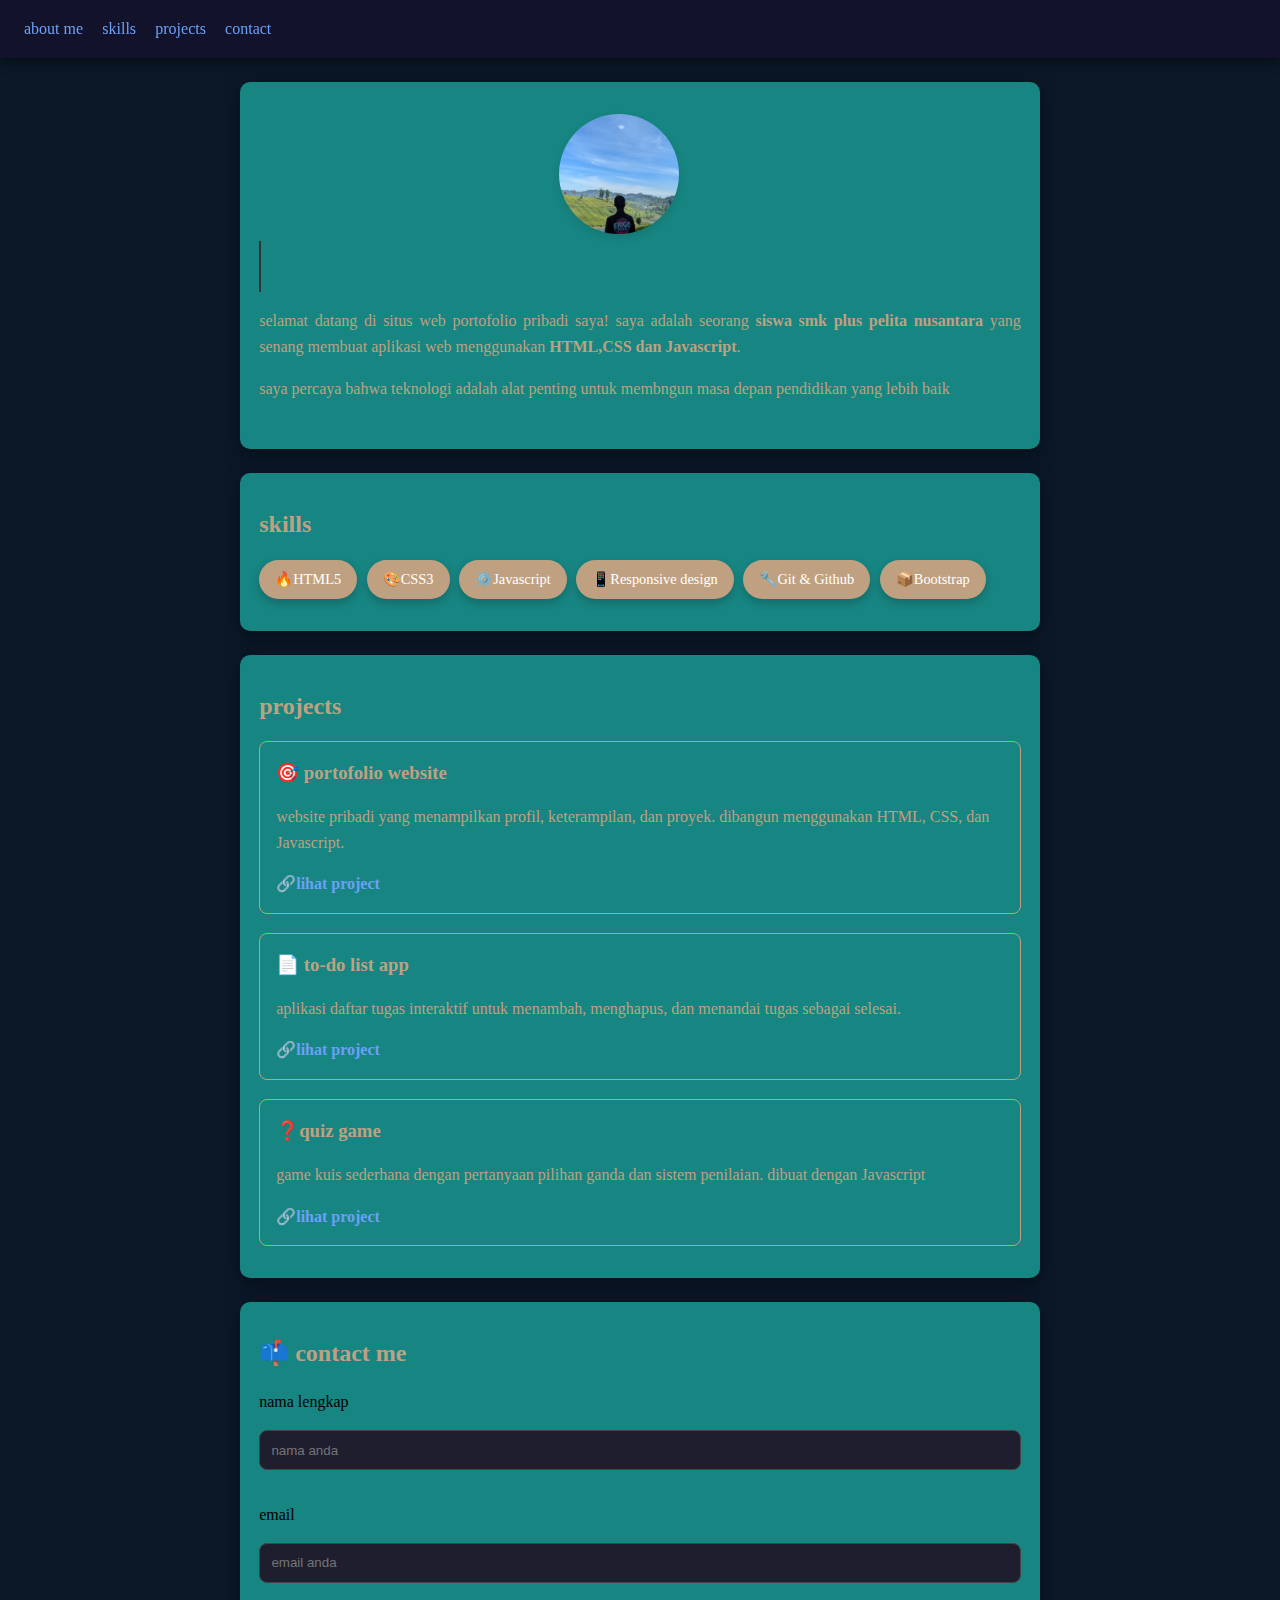
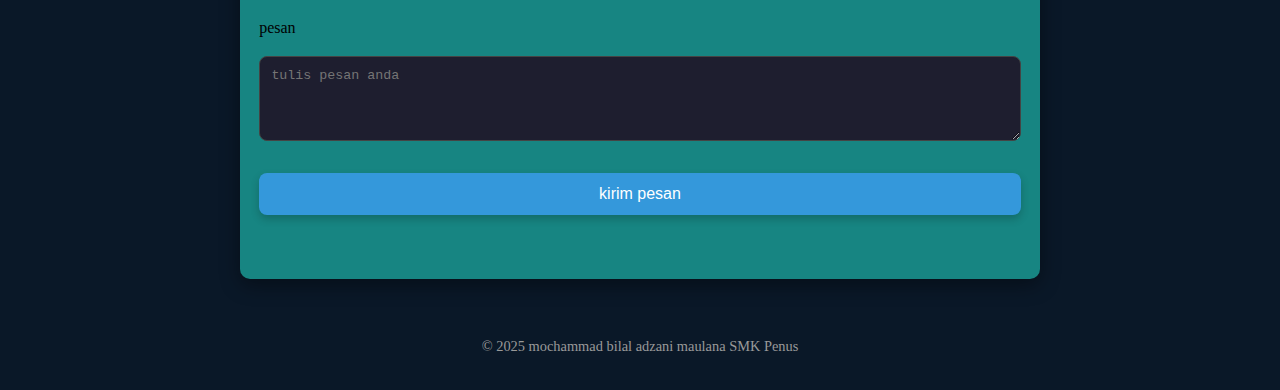
<file: index.html>
<!DOCTYPE html>
<html lang="en">
<head>
    <meta charset="UTF-8">
    <meta name="viewport" content="width=device-width, initial-scale=1.0">
    <title>my portofolio</title>
    <link rel="stylesheet" href="style.css">
</head>
<body>
    <header>
        <div class="container">
            <nav aria-label="primary navigation">
                <ul>
                    <li><a href="#about">about me</a></li>
                    <li><a href="#skills">skills</a></li>
                    <li><a href="#projects">projects</a></li>
                    <li><a href="#contact">contact</a></li>
                </ul>
            </nav>
        </div>
    </header>

    <main class="container" tabindex="0">
        <section id="about" class="about-me" class="img" aria-label="about me section">
            <img src="foto bilal.jpg">
            <h1 class="ngetik">halo bro,saya <strong> mochammad bilal adzani maulana</strong></h1>
            <p>
                selamat datang di situs web portofolio pribadi saya! saya adalah seorang<strong> siswa smk plus pelita nusantara</strong>
                yang senang membuat aplikasi web menggunakan <strong>HTML,CSS dan Javascript</strong>.
            </p>
            <p>saya percaya bahwa teknologi adalah alat penting untuk membngun masa depan pendidikan yang lebih baik</p>
        </section>
    </main>

    <section id="skils" aria-label="skills section">
        <h2> skills</h2>
        <div class="skills-list" role="list">
            <span class="skill" role="listinem"> 🔥HTML5</span>
            <span class="skill" role="listinem"> 🎨CSS3</span>
            <span class="skill" role="listinem"> ⚙️Javascript</span>
            <span class="skill" role="listinem"> 📱Responsive design</span>
            <span class="skill" role="listinem"> 🔧Git & Github</span>
            <span class="skill" role="listinem"> 📦Bootstrap</span>
        </div>
    </section>

    <section id="projects" aria-label="projects section">
        <h2>projects</h2>
        <div class="projects-list">

            <article class="projects-item" tabindex="0">
                <h3>🎯 portofolio website</h3>
                <p>
                    website pribadi yang menampilkan profil, keterampilan, dan proyek. dibangun menggunakan HTML, CSS, dan Javascript.
                </p>
                <a href="webb/index.html" class="projects-link" target="_blank" rel="noopener">🔗lihat project</a>
            </article>

            <article class="projects-item" tabindex="0">
                <h3>📄 to-do list app</h3>
                <p>
                    aplikasi daftar tugas interaktif untuk menambah, menghapus, dan menandai tugas sebagai selesai.
                </p>
                <a href="todo/todo.html" class="projects-link" target="_blank" rel="noopener">🔗lihat project</a>
            </article>

            <article class="projects-item" tabindex="0">
                <h3>❓quiz game</h3>
                <p>
                    game kuis sederhana dengan pertanyaan pilihan ganda dan sistem penilaian. dibuat dengan Javascript
                </p>
                <a href="quiz/quiz.html" class="projects-link" target="_blank" rel="noopener">🔗lihat project</a>
            </article>
        </div>
    </section>

    <section id="contact" aria-label="contact section">
        <h2>📫 contact me</h2>
        <form id="contac-from" novalidate>

            <label for="name">nama lengkap</label>
            <input type="text" id="name" name="name" placeholder="nama anda" aria-label="nama anda" required />
            <div class="error" id="name-error"></div>
            
            <label for="email">email</label>
            <input type="email" id="email" name="email" placeholder="email anda" aria-label="email anda" required />
            <div class="error" id="email-error"></div>

            <label for="message">pesan</label>
            <textarea type="message" id="message" name="message" rows="4" placeholder="tulis pesan anda" aria-label="pesan anda" required></textarea>
            <div class="error" id="name-error"></div>

            <button type="submit" aria-label="kirim pesan"> kirim pesan</button>
            <p class="success-msg" id="success-message" aria-live="polite"></p>
        </form>
    </section>

    <footer>
        &copy; 2025 mochammad bilal adzani maulana SMK Penus
    </footer>

    <script src="script.js"></script>
</body>
</html>
</file>
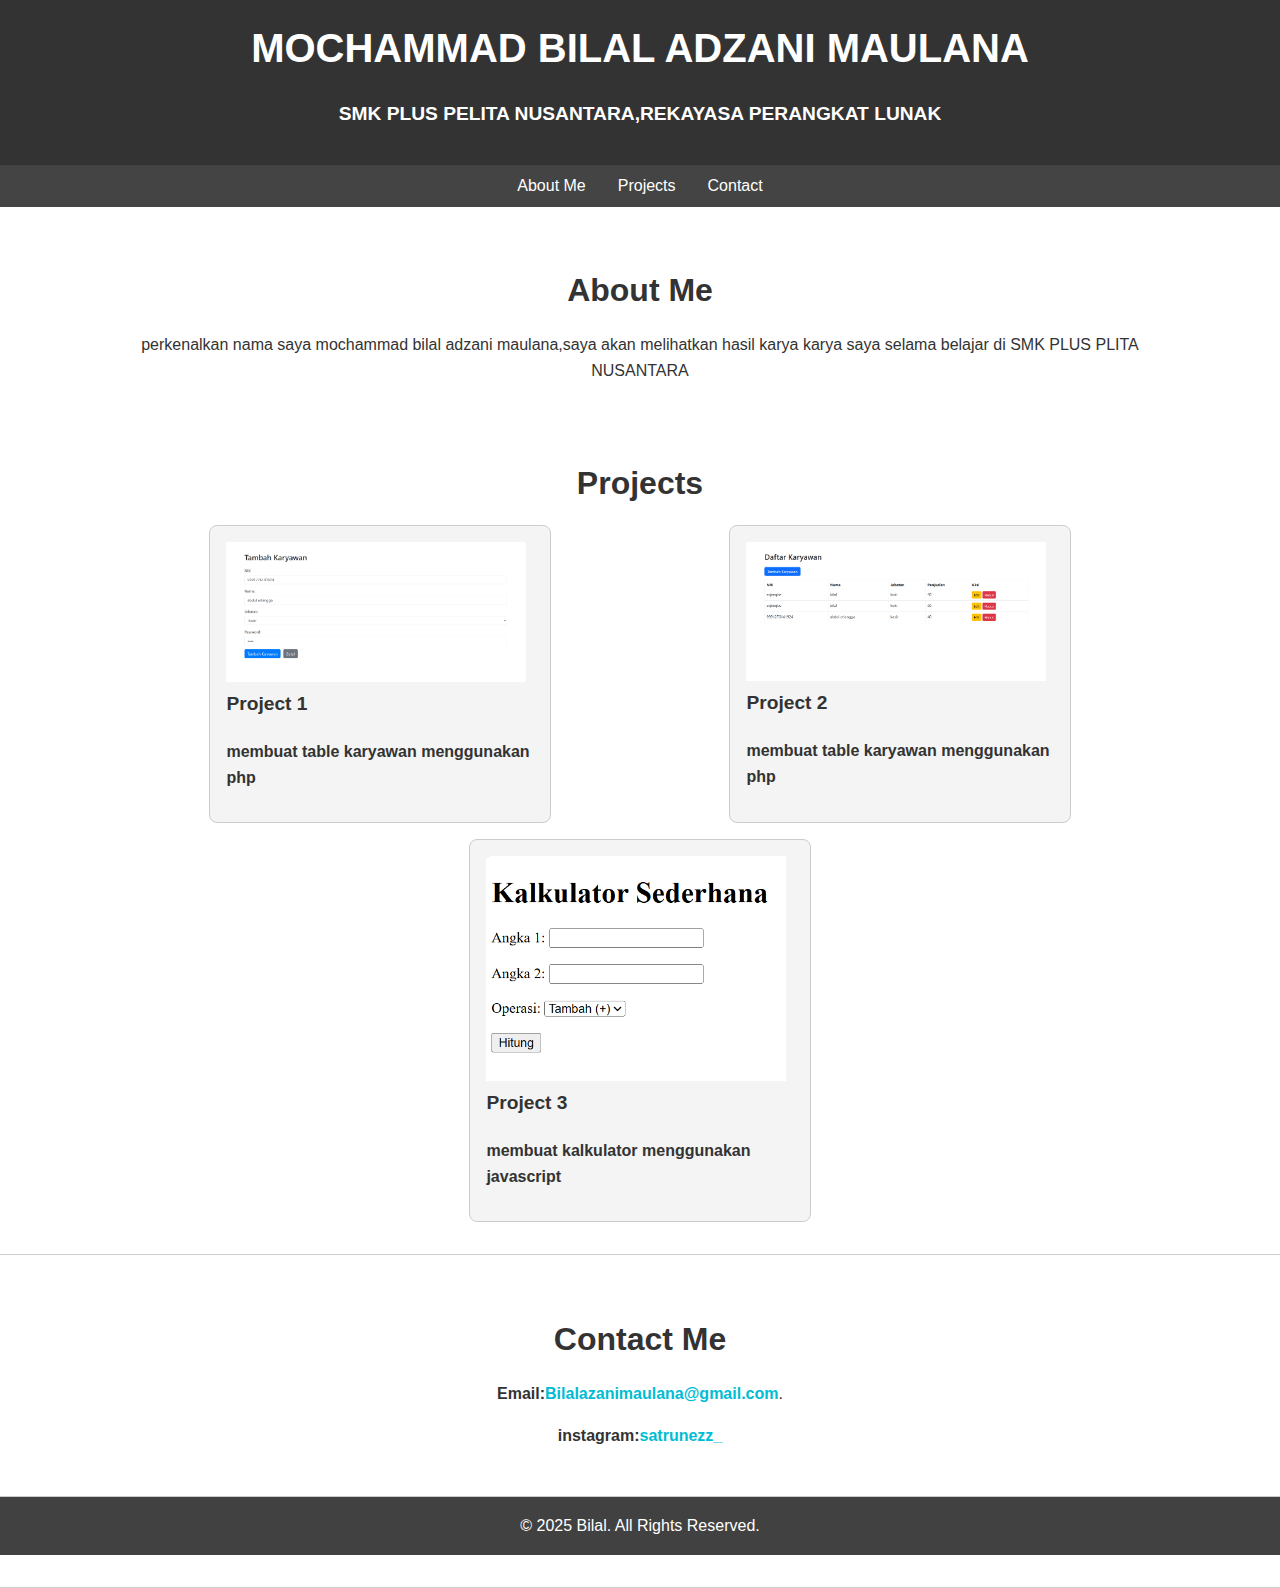
<file: webb/index.html>
<!DOCTYPE html>
<html lang="en">
<head>
    <meta charset="UTF-8">
    <meta name="viewport" content="width=device-width, initial-scale=1.0">
    <title>Portfolio</title>
    <link rel="stylesheet" href="style.css">
</head>
<body>
    <header class="header">
        <div class="container">
            <h1>MOCHAMMAD BILAL ADZANI MAULANA</h1>
            <p><b>SMK PLUS PELITA NUSANTARA,REKAYASA PERANGKAT LUNAK</b></p>
        </div>
    </header>

    <nav class="navbar">
        <ul>
            <li><a href="#about">About Me</a></li>
            <li><a href="#projects">Projects</a></li>
            <li><a href="#contact">Contact</a></li>
        </ul>
    </nav>

    <section id="about" class="about">
        <div class="container">
            <h2>About Me</h2>
            <p>perkenalkan nama saya mochammad bilal adzani maulana,saya akan melihatkan hasil karya karya saya selama belajar di SMK PLUS PLITA NUSANTARA</p>
        </div>
    
    <section id="projects" class="projects">
        <div class="container">
            <h2>Projects</h2>
            <div class="project-list">
                <div class="project-item">
                    <img src="Screenshot 2025-01-16 085500.png">
                    <h3>Project 1</h3>
                    <p><b>membuat table  karyawan menggunakan php</b></p>
                </div>
                <div class="project-item">
                    <img src="Screenshot 2025-01-16 085513.png">
                    <h3>Project 2</h3>
                    <p><b>membuat table karyawan menggunakan php</b></p>
                </div>
                <div class="project-item">
                    <img src="Screenshot 2025-01-16 085836.png">
                    <h3>Project 3</h3>
                    <p><b>membuat kalkulator menggunakan javascript</b></p>
                </div>
            </div>
        </div>
    </section>

    <section id="contact" class="contact">
        <div class="container">
            <h2>Contact Me</h2>
            <p><b>Email:</b><a href="Bilalazanimaulana@gmail.com">Bilalazanimaulana@gmail.com</a>.</p>
            <p><b>instagram:</b><a href="https://www.instagram.com/satrunezz_/">satrunezz_</a></p>
        </div>
    </section>

    <footer class="footer">
        <div class="container">
            <p>&copy; 2025 Bilal. All Rights Reserved.</p>
        </div>
    </footer>
</body>
</html>
</file>
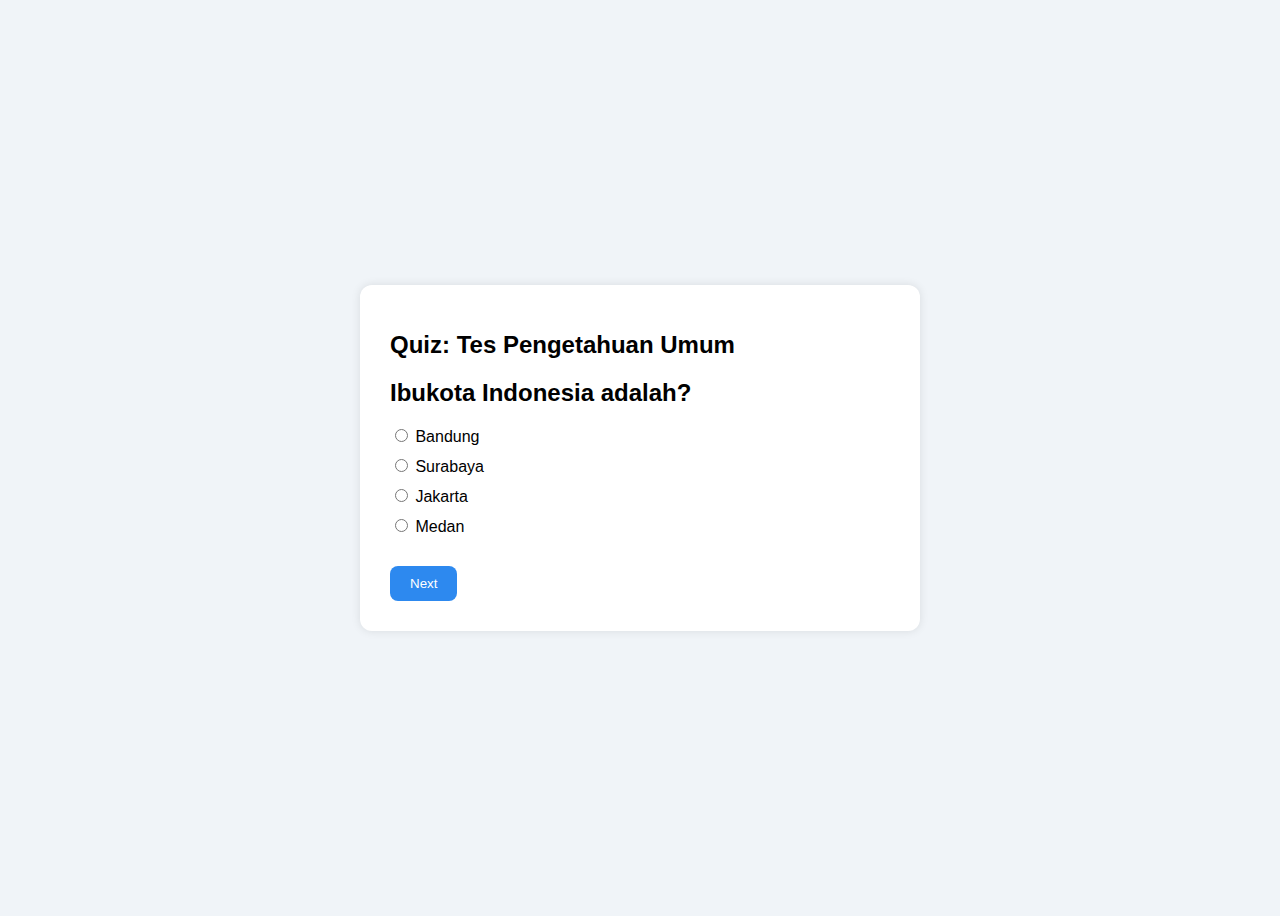
<file: quiz/quiz.html>
<!DOCTYPE html>
<html lang="id">
<head>
  <meta charset="UTF-8">
  <title>Quiz Sederhana</title>
  <link rel="stylesheet" href="quiz.css">
</head>
<body>
  <div class="quiz-container">
    <h1>Quiz: Tes Pengetahuan Umum</h1>
    <div id="quiz"></div>
    <button id="next">Next</button>
    <div id="result"></div>
  </div>

  <script src="quiz.js"></script>
</body>
</html>
</file>
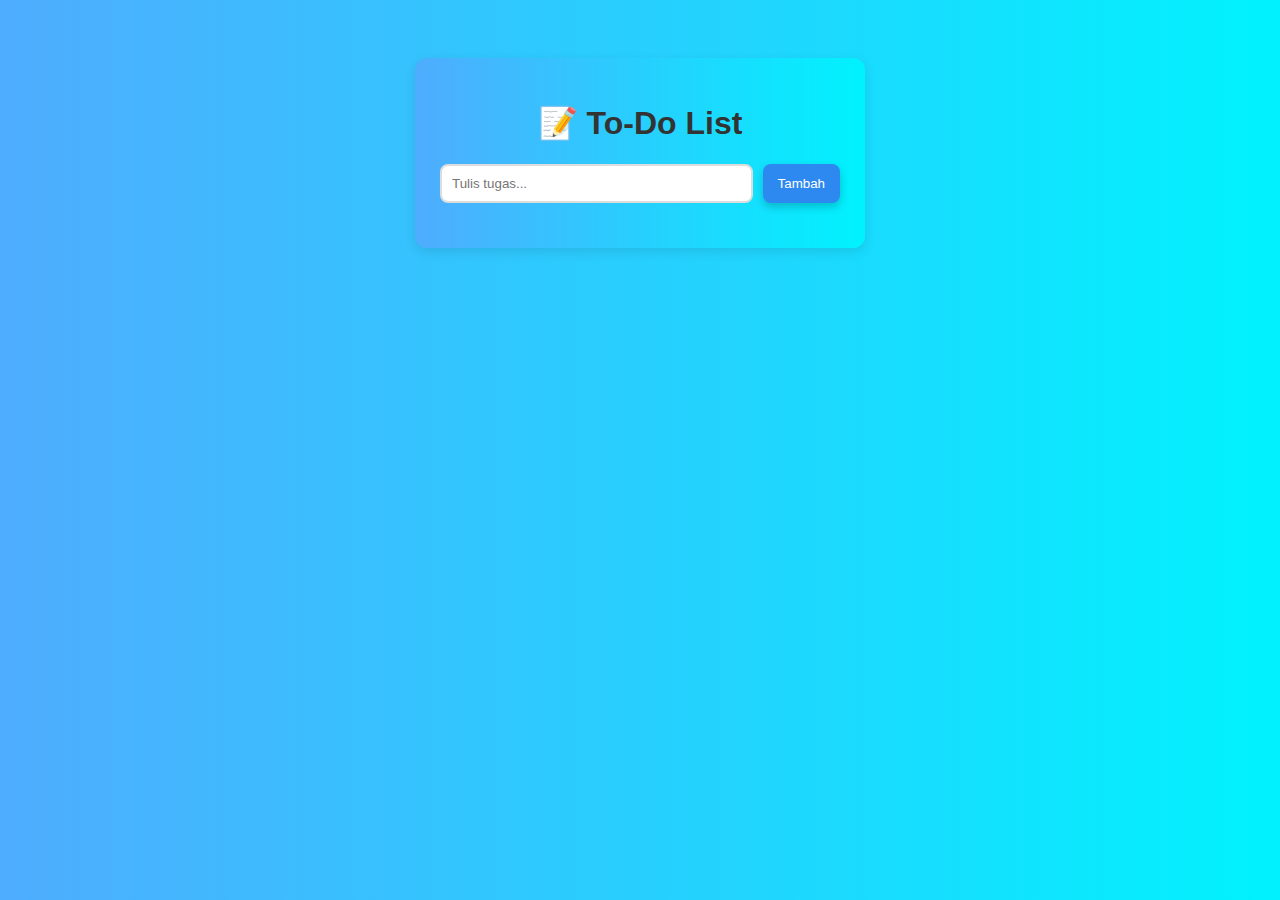
<file: todo/todo.html>
<!DOCTYPE html>
<html lang="id">
<head>
  <meta charset="UTF-8">
  <title>To-Do List</title>
  <link rel="stylesheet" href="todo.css">
</head>
<body>
  <div class="todo-container">
    <h1>📝 To-Do List</h1>
    <div class="input-group">
      <input type="text" id="task-input" placeholder="Tulis tugas...">
      <button onclick="addTask()">Tambah</button>
    </div>
    <ul id="task-list"></ul>
  </div>

  <script src="todo.js"></script>
</body>
</html>
</file>
<file: style.css>
*{
    margin: 0;
    padding: 0;
    box-sizing: border-box;
}

html{
    scroll-behavior: smooth;
}

body{
    font: 'sagoe UI', Tahoma, sans-serif;
    background-color: #0A1828;
    color: #000000;
    line-height: 1.6;
}

a{
    color: #6ca0f6;
    text-decoration: none;
    transition: 0.3s;
}

nav{
    display: flex;
    justify-content: space-between;
    align-items: center;
}

.logo{
    font-size: 1.3rem;
    font-weight: bold;
}

nav ul{
    list-style: none;
    display: flex;
    gap: 1.2rem;
    font-weight: 500;
}
@media (max-width: 500px){
    nav ul {
        font-size: 0.9rem;
        gap: 0.8rem;
    }
}

section{
    background-color: #178582;
    padding: 2em 1.2rem;
    margin: 1.5rem auto;
    border-radius: 10px;
    box-shadow: 0 6px 20px rgba(0, 0, 0, 0.4);
    max-width: 800px;
}

h1,h2, h3{
    color: #BFA181;
    margin-bottom: 1rem;
}

p{
    margin-bottom: 1rem;
    color: #BFA181;
}

.about-me p{
    text-align: justify;
    font-size: 1rem;
}

.skills-list{
    display: flex;
    flex-wrap: wrap;
    gap: 0.6rem;
}

.skill{
    background: #BFA181;
    color: white;
    padding: 0.5rem 1rem;
    border-radius: 25px;
    font-size: 0.9rem;
    font-weight: 500;
    box-shadow: 0 4px 8px rgba(0, 0, 0, 0.2);
    transition: all 0.2s ease;
}

.skill:hover {
  box-shadow: 0 6px 12px rgba(0, 0, 0, 0.3);
  transform: translateY(-2px);
}

.skill:active {
  box-shadow: inset 0 2px 4px rgba(0,0,0,0.2);
  transform: translateY(1px);
}

.projects-list{
    display: flex;
    flex-direction: column;
    gap: 1.2rem;
}

.projects-item{
    border: 1.5px solid #BFA181;
    border-radius: 8px;
    padding: 1rem;
}

.projects-link{
    color: #6ca0f6;
    font-weight: 600;
}

form{
    display: flex;
    flex-direction: column;
    gap: 1rem;
}

input, textarea{
    background-color: #1e1e2f;
    color: #eee;
    padding: 0.7rem;
    border: 1.5px solid #444;
    border-radius: 8px;
}

input:focus, textarea:focus{
    border-color: #6ca0f6;
    box-shadow: 0 0 5px #6ca0f6;
}

button{
    background-color: #3498db;
   color: white;
   padding: 12px 24px;
   border: none;
   border-radius: 8px;
   font-size: 16px;
   cursor: pointer;
   /*efek timbul*/
   box-shadow: 0 4px 8px rgba(0, 0, 0, 0.2);
   transition: all 0.2s ease;
}

button:hover{
    background: #4b78d8;
    box-shadow: 0 6px 12px rgba(0, 0, 0, 0.3);
    transform: translateY(-2px);
}

.butt:active {
  box-shadow: inset 0 2px 4px rgba(0,0,0,0.2);
  transform: translateY(1px);
}

.error{
    color: #ff6b6b;
}

.succes-msg{
    color: #3ddc91;
}

footer{
    text-align: center;
    font-size: 0.9rem;
    padding: 2rem 0;
    color: #999;
}

header{
    background-color: #12122b;
    color: #ffffff;
    padding: 1rem 1.5rem;
    position: sticky;
    top: 0;
    z-index: 999;
    box-shadow: 0 4px 12px rgba(0, 0, 0, 0.4);
}

img {
  width: 120px;
  height: 120px;
  border-radius: 50%;      /* Bikin bulat */
  object-fit: cover;       /* Biar nggak gepeng */
  box-shadow: 0 4px 8px rgba(0,0,0,0.1);
  margin-left: 300px;
}

.ngetik {
  overflow: hidden;
  white-space: nowrap;
  border-right: 2px solid #333;
  width: 0;
  animation: ketikHapus 6s steps(20) infinite;
}

@keyframes ketikHapus {
  0%, 10% {
    width: 0;
  }
  50% {
    width: 100%;
  }
  90%, 100% {
    width: 0;
  }
}
</file>
<file: webb/style.css>
/* General Styles */
body {
    font-family: Arial, sans-serif;
    margin: 0;
    padding: 0;
    line-height: 1.6;
    color: #333;
}

.container {
    width: 80%;
    margin: auto;
    overflow: hidden;
}

/* Header Styles */
.header {
    background: #333;
    color: #fff;
    padding: 1rem 0;
    text-align: center;
}

.header h1 {
    margin: 0;
    font-size: 2.5rem;
}

.header p {
    font-size: 1.2rem;
}

/* Navbar Styles */
.navbar {
    background: #444;
    color: #fff;
    padding: 0.5rem 0;
    text-align: center;
}

.navbar ul {
    list-style: none;
    padding: 0;
    margin: 0;
    display: flex;
    justify-content: center;
}

.navbar ul li {
    margin: 0 1rem;
}

.navbar ul li a {
    color: #fff;
    text-decoration: none;
    font-size: 1rem;
}

.navbar ul li a:hover {
    color: #08a0c2;
}

/* Section Styles */
section {
    padding: 2rem 0;
    border-bottom: 1px solid #ccc;
}

section h2 {
    text-align: center;
    margin-bottom: 1rem;
    font-size: 2rem;
}

.about, .skills, .projects, .contact {
    text-align: center;
}

.skills ul {
    list-style: none;
    padding: 0;
}

.skills ul li {
    font-size: 1.1rem;
    margin-bottom: 0.5rem;
}

/* Project Styles */
.project-list {
    display: flex;
    justify-content: space-around;
    flex-wrap: wrap;
    gap: 1rem;
}

.project-item {
    background: #f4f4f4;
    padding: 1rem;
    border: 1px solid #ccc;
    border-radius: 8px;
    width: 30%;
    text-align: left;   
}

.project-item h3 {
    margin-top: 0;
    font-size: 1.2rem;
}

.project-item p {
    font-size: 1rem;
}

/* Contact Section */
.contact a {
    color: #00bcd4;
    text-decoration: none;
    font-weight: bold;
}

.contact a:hover {
    text-decoration: underline;
}

.footer {
    background: #424141;
    color: #fff;
    text-align: center;
    padding: 1rem 0;
}

.footer p {
    margin: 0;
}

img{
    width: 300px;
    height: auto;
}
</file>
<file: quiz/quiz.css>
body {
  font-family: Arial, sans-serif;
  background-color: #f0f4f8;
  display: flex;
  justify-content: center;
  align-items: center;
  height: 100vh;
}

.quiz-container {
  background: white;
  padding: 30px;
  border-radius: 12px;
  box-shadow: 0 0 10px rgba(0,0,0,0.1);
  width: 100%;
  max-width: 500px;
}

h1 {
  font-size: 24px;
  margin-bottom: 20px;
}

button {
  margin-top: 20px;
  padding: 10px 20px;
  background-color: #2d89ef;
  color: white;
  border: none;
  border-radius: 8px;
  cursor: pointer;
}

button:hover {
  background-color: #1c6cd9;
}

.options label {
  display: block;
  margin-bottom: 10px;
}
</file>
<file: todo/todo.css>
body {
  font-family: 'Segoe UI', sans-serif;
  background-image: linear-gradient(to right, #4facfe, #00f2fe);
  display: flex;
  justify-content: center;
  align-items: flex-start;
  padding-top: 50px;
}

.todo-container {
  background-image: linear-gradient(to right, #4facfe, #00f2fe);
  padding: 25px;
  border-radius: 12px;
  box-shadow: 0 4px 12px rgba(0, 0, 0, 0.1);
  width: 100%;
  max-width: 400px;
}

h1 {
  text-align: center;
  color: #333;
}

.input-group {
  display: flex;
  gap: 10px;
  margin-bottom: 20px;
}

input[type="text"] {
  flex: 1;
  padding: 10px;
  border: 2px solid #ddd;
  border-radius: 8px;
}

button {
  padding: 10px 15px;
  background-color: #2d89ef;
  color: white;
  border: none;
  border-radius: 8px;
  cursor: pointer;
  box-shadow: 0 4px 8px rgba(0, 0, 0, 0.2);
  transition: all 0.2s ease;
}

button:hover {
  background-color: #1c6cd9;
  box-shadow: 0 6px 12px rgba(0, 0, 0, 0.3);
  transform: translateY(-2px);
}
.tombol:active {
  box-shadow: inset 0 2px 4px rgba(0,0,0,0.2);
  transform: translateY(1px);
}

ul {
  list-style-type: none;
  padding: 0;
}

li {
  background-color: #f8f9fa;
  padding: 10px;
  border-radius: 8px;
  margin-bottom: 10px;
  display: flex;
  justify-content: space-between;
  align-items: center;
}

li.done {
  text-decoration: line-through;
  color: #999;
}

li button {
  background: none;
  border: none;
  color: red;
  cursor: pointer;
  font-size: 16px;
}
</file>
